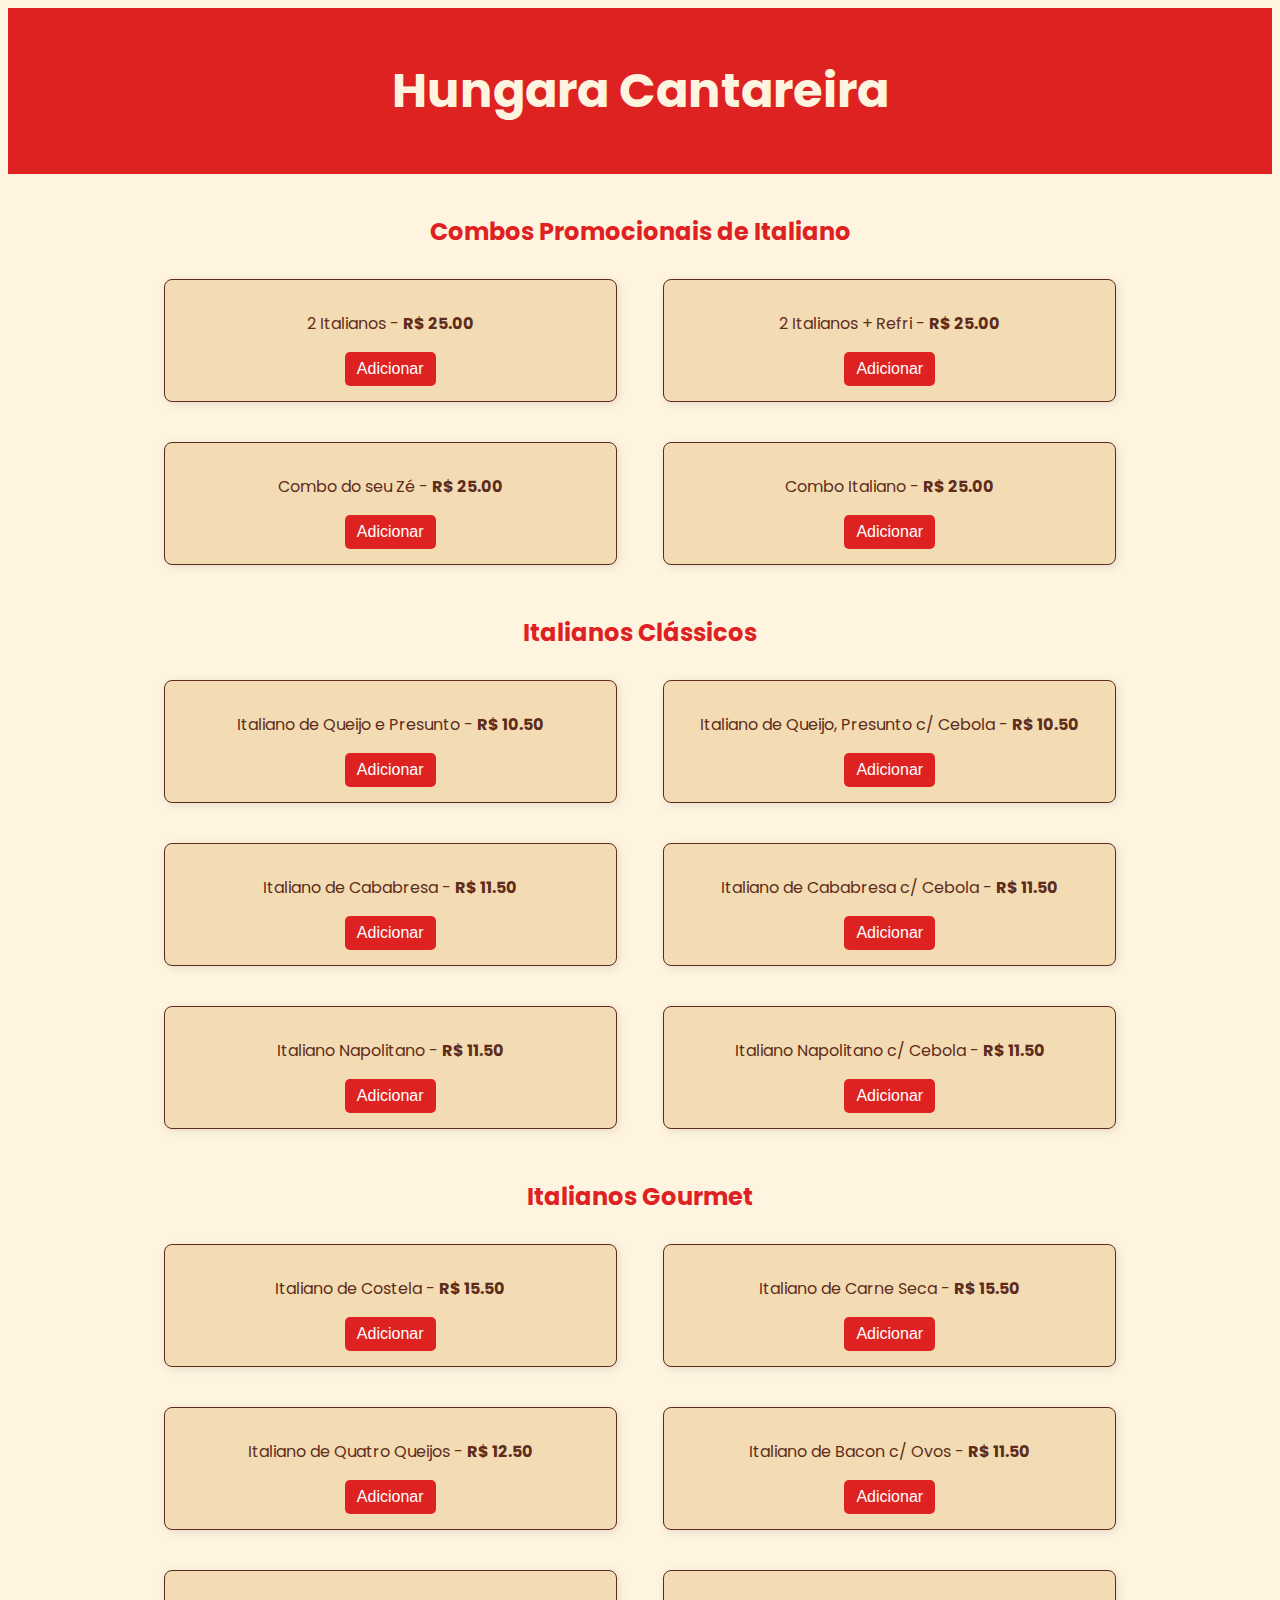
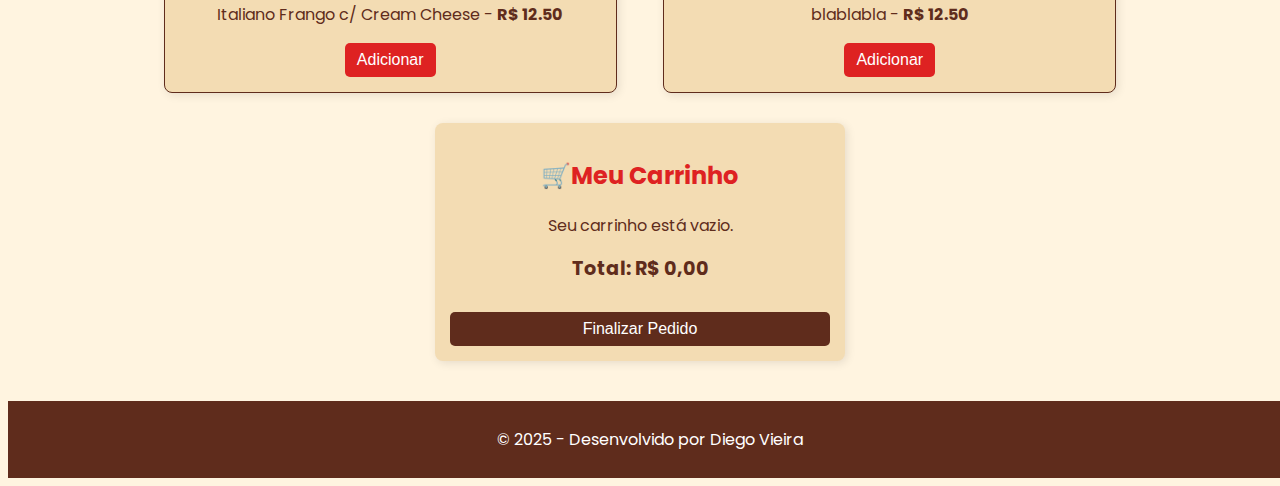
<file: hungara/index.html>
<!DOCTYPE html>
<html lang="pt-br">
<head>
    <meta charset="UTF-8">
    <meta name="viewport" content="width=device-width, initial-scale=1.0">
    <title>Hungara Cantareira</title>
    <link rel="stylesheet" href="style.css">
</head>
<body>
    <header>
        <h1>Hungara Cantareira</h1>
    </header>

    <section id="promocoes">
        <h2>Combos Promocionais de Italiano</h2>
        <div class="container" id="promocoes-container"></div>
    </section>
    
    <section id="classicos">
        <h2>Italianos Clássicos</h2>
        <div class="container" id="classicos-container"></div>
    </section>
    
    <section id="gourmet">
        <h2>Italianos Gourmet</h2>
        <div class="container" id="gourmet-container"></div>
    </section>
    
    <section id="carrinho">
        <h2><span class="emoji-carrinho">🛒</span>Meu Carrinho</h2>
        <div id="carrinho-container">
            <p>Seu carrinho está vazio.</p>
        </div>
        <p id="total"><strong>Total: R$ 0,00</strong></p>
        <button id="finalizar-pedido" disabled>Finalizar Pedido</button>
    </section>


    <footer>
        <p>&copy; 2025 - Desenvolvido por Diego Vieira</p>
    </footer>

    <script src="script.js"></script>
</body>
</html>
</file>
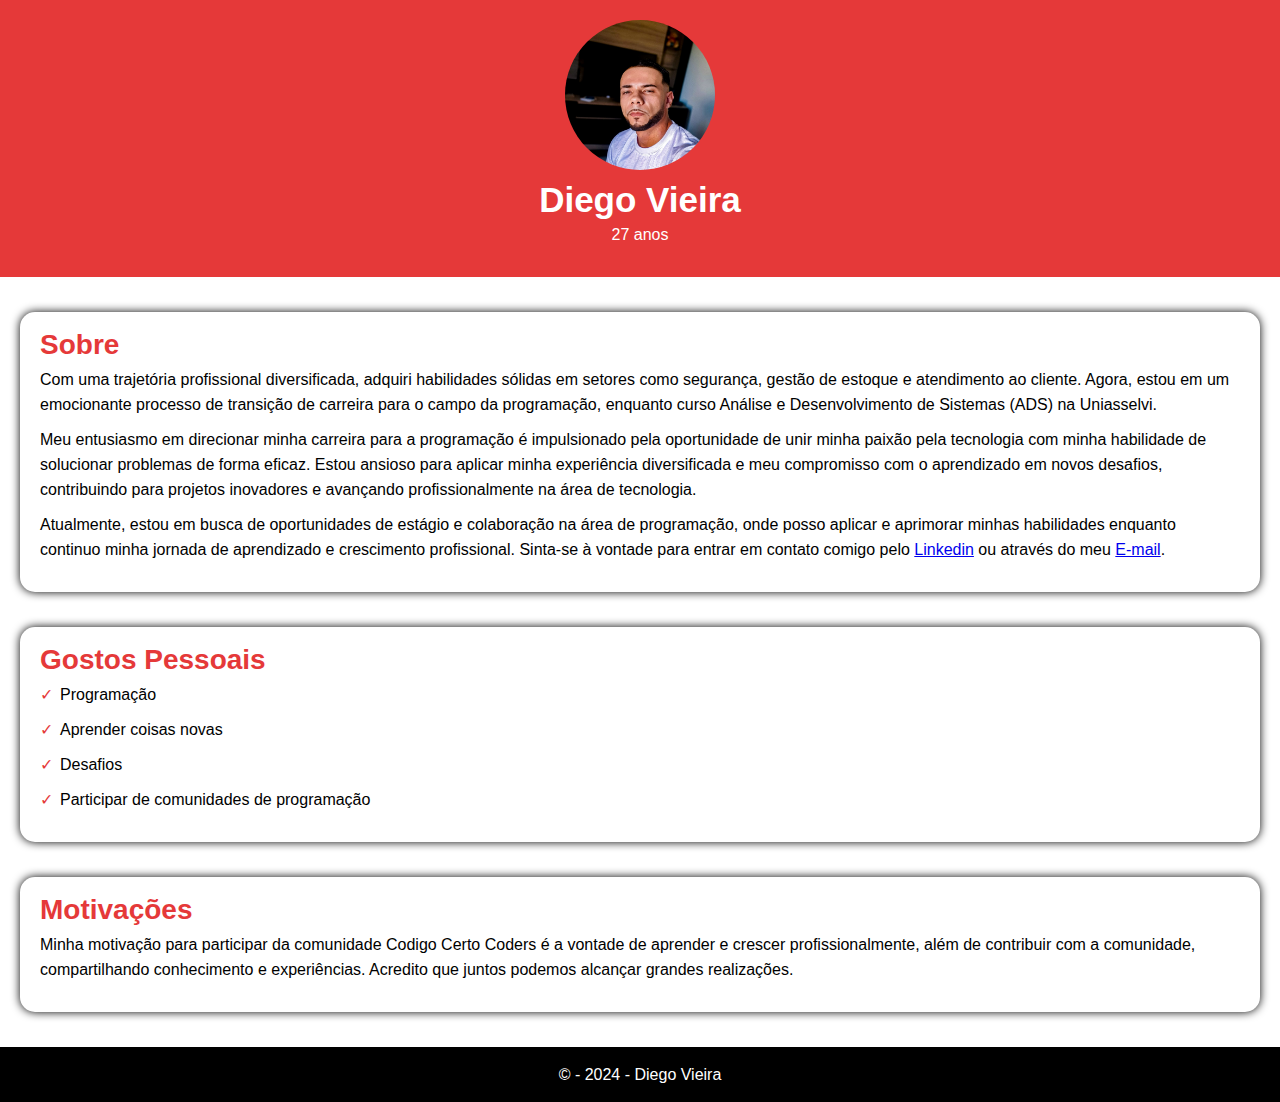
<file: Sobre_Mim/index.html>
<!DOCTYPE html>
<html lang="pt-BR">
<head>
    <meta charset="UTF-8">
    <meta name="viewport" content="width=device-width, initial-scale=1.0">
    <title>Perfil Diego</title>
    <link rel="stylesheet" href="css/style.css">
</head>
<body>
    <header>
        <div class="container">
            <img src="assets/foto_diego.jpg" alt="Foto de Diego" class="foto-perfil">
            <h1>Diego Vieira</h1>
            <p>27 anos</p>
        </div>
    </header>
    <main>
        <section class="sobre">
            <h2>Sobre</h2>
            <p>  
                Com uma trajetória profissional diversificada, adquiri habilidades sólidas em setores como segurança, gestão de estoque e atendimento ao cliente. Agora, estou em um emocionante processo de transição de carreira para o campo da programação, enquanto curso Análise e Desenvolvimento de Sistemas (ADS) na Uniasselvi.
            </p>

            <p>
                Meu entusiasmo em direcionar minha carreira para a programação é impulsionado pela oportunidade de unir minha paixão pela tecnologia com minha habilidade de solucionar problemas de forma eficaz. Estou ansioso para aplicar minha experiência diversificada e meu compromisso com o aprendizado em novos desafios, contribuindo para projetos inovadores e avançando profissionalmente na área de tecnologia.
            </p>

            <p>
                Atualmente, estou em busca de oportunidades de estágio e colaboração na área de programação, onde posso aplicar e aprimorar minhas habilidades enquanto continuo minha jornada de aprendizado e crescimento profissional. Sinta-se à vontade para entrar em contato comigo pelo <a href="https://www.linkedin.com/in/vieiradg/" target="_blank"><span>Linkedin</span></a> ou através do meu <a href="https://mail.google.com/mail/?view=cm&fs=1&to=diegorusty40@gmail.com" target="_blank"><span>E-mail</span></a>.
            </p>
        </section>
        <section class="gostos">
            <h2>Gostos Pessoais</h2>
            <ul>
                <li>Programação</li>
                <li>Aprender coisas novas</li>
                <li>Desafios</li>
                <li>Participar de comunidades de programação</li>
            </ul>
        </section>
        <section class="motivacoes">
            <h2>Motivações</h2>
            <p>Minha motivação para participar da comunidade Codigo Certo Coders é a vontade de aprender e crescer profissionalmente, além de contribuir com a comunidade, compartilhando conhecimento e experiências. Acredito que juntos podemos alcançar grandes realizações.</p>
        </section>
    </main>
    <footer>
        <div class="container">
            <p>© - 2024 - Diego Vieira</p>
        </div>
    </footer>
</body>
</html>
</file>
<file: hungara/style.css>
@import url("https://fonts.googleapis.com/css2?family=Poppins:ital,wght@0,100;0,200;0,300;0,400;0,500;0,600;0,700;0,800;0,900;1,100;1,200;1,300;1,400;1,500;1,600;1,700;1,800;1,900&display=swap");
body {
  font-family: "Poppins", sans-serif;
  text-align: center;
  background-color: #FFF4E0;
  color: #5F2C1C;
}

header {
  background-color: #DE2222;
  padding: 15px;
  color: #FFF4E0;
  font-size: 1.5em;
  font-weight: bold;
}

#promocoes, #classicos, #gourmet {
  margin: 20px;
  display: flex;
  flex-direction: column;
  justify-content: center;
  align-items: center;
}
#promocoes h2, #classicos h2, #gourmet h2 {
  color: #DE2222;
}
#promocoes .container, #classicos .container, #gourmet .container {
  width: 80%;
  display: flex;
  flex-wrap: wrap;
  justify-content: center;
  align-items: flex-start;
  gap: 20px;
}
#promocoes .container .promo, #promocoes .container .item, #classicos .container .promo, #classicos .container .item, #gourmet .container .promo, #gourmet .container .item {
  background: #F3DCB3;
  border: 0.7px solid #5F2C1C;
  padding: 15px;
  width: calc(45% - 20px); /* 2 itens por linha */
  min-width: 280px; /* Evita que os itens fiquem muito pequenos */
  max-width: 580px;
  margin: 10px auto;
  border-radius: 8px;
  box-shadow: 2px 2px 10px rgba(0, 0, 0, 0.1);
  transition: transform 0.2s ease-in-out;
}
#promocoes .container .promo:hover, #promocoes .container .item:hover, #classicos .container .promo:hover, #classicos .container .item:hover, #gourmet .container .promo:hover, #gourmet .container .item:hover {
  transform: scale(1.05);
}
#promocoes .container .promo button, #promocoes .container .item button, #classicos .container .promo button, #classicos .container .item button, #gourmet .container .promo button, #gourmet .container .item button {
  background-color: #DE2222;
  color: white;
  border: none;
  padding: 8px 12px;
  border-radius: 5px;
  cursor: pointer;
  font-size: 1em;
}
#promocoes .container .promo button:hover, #promocoes .container .item button:hover, #classicos .container .promo button:hover, #classicos .container .item button:hover, #gourmet .container .promo button:hover, #gourmet .container .item button:hover {
  background-color: #b21b1b;
}

#carrinho {
  margin: 20px auto;
  width: 380px;
  background: #F3DCB3;
  padding: 15px;
  border-radius: 8px;
  box-shadow: 2px 2px 10px rgba(0, 0, 0, 0.1);
}
#carrinho h2 {
  color: #DE2222;
}
#carrinho .carrinho-item {
  display: flex;
  justify-content: space-between;
  align-items: center;
  background: #F3DCB3;
  padding: 5px;
  margin: 5px 0;
  border: 1px solid #5F2C1C;
  border-radius: 5px;
  text-align: left;
}
#carrinho .remover {
  background-color: #F3DCB3;
  border: none;
  padding: 5px 10px;
  cursor: pointer;
  border-radius: 5px;
  transition: transform 0.2s ease-in-out;
}
#carrinho .remover:hover {
  background-color: rgba(182, 29, 29, 0.4392156863);
  transform: scale(1.15);
}
#carrinho #total {
  margin-top: 10px;
  font-size: 1.2em;
}
#carrinho #finalizar-pedido {
  background-color: #DE2222;
  color: white;
  border: none;
  padding: 8px 12px;
  border-radius: 5px;
  cursor: pointer;
  font-size: 1em;
  width: 100%;
  margin-top: 10px;
}
#carrinho #finalizar-pedido:disabled {
  background-color: #5F2C1C;
  cursor: not-allowed;
}
#carrinho #finalizar-pedido:hover:not(:disabled) {
  background-color: #b21b1b;
}

footer {
  background-color: #5F2C1C;
  color: white;
  padding: 10px;
  margin-top: 40px;
  position: relative;
  bottom: 0;
  width: 100%;
}

@media (max-width: 600px) {
  .item, .promo {
    width: 100%;
  }
}/*# sourceMappingURL=style.css.map */
</file>
<file: Sobre_Mim/css/style.css>
* {
    margin: 0;
    padding: 0;
    box-sizing: border-box;
}

body {
    font-family: sans-serif;
    line-height: 25px;
    color: #000000;
}

header {
    background-color: #e53939;
    padding: 20px 0;
}

.foto-perfil {
    border-radius: 50%;
    width: 150px;
    height: 150px;
    object-fit: cover;
}

h1 {
    font-size: 35px;
}

p {
    font-size: 16px;
}

main {
    margin: 20px 0;
    padding: 0 20px;
}

section {
    padding: 20px;
    border-radius: 15px;
    box-shadow: 0 0 10px;
}

h2 {
    font-size: 28px;
}

ul {
    list-style-type: none;
}

li {
    padding-left: 20px;
    position: relative;
}

li::before {
    content: '✓';
    position: absolute;
    left: 0;
}

footer {
    background-color: #000000;
    padding: 5px 0;
}

footer p {
    margin-top: 10px;
}

header .container, main, footer .container {
    width: 100%;
}

body, main, section {
    background-color: #ffffff;
}

header, footer {
    color: #ffffff;
}

header .foto-perfil, h1, p, h2, li {
    margin-bottom: 10px;
}

header, section {
    margin-bottom: 35px;
}

h2, li::before {
    color: #e53939;
}

header, footer {
    text-align: center;
}

@media (max-width: 768px) {
    h1 {
        font-size: 32px;
    }

    h2 {
        font-size: 28px;
    }

    p, li {
        font-size: 16px;
    }
}
</file>
